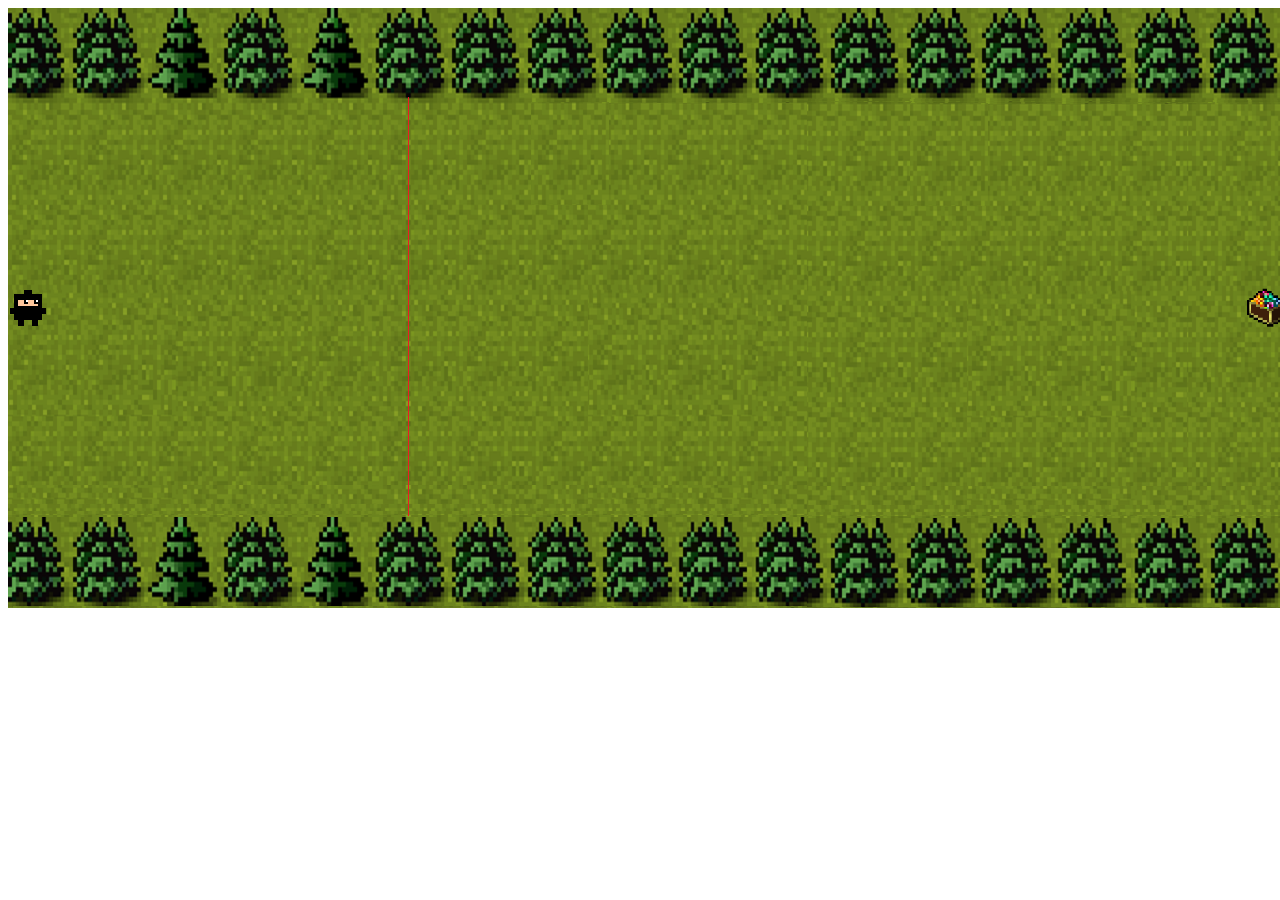
<file: bossExample/index.html>
<!doctype html>
<html lang="en">
<head>
    <meta charset="UTF-8" />
    <title>Learn Game Development at Zenva.com</title>
    <script src="js/phaser.js"></script>
</head>
<body>
<script src="js/game5.js"></script>
</body>
</html>
</file>
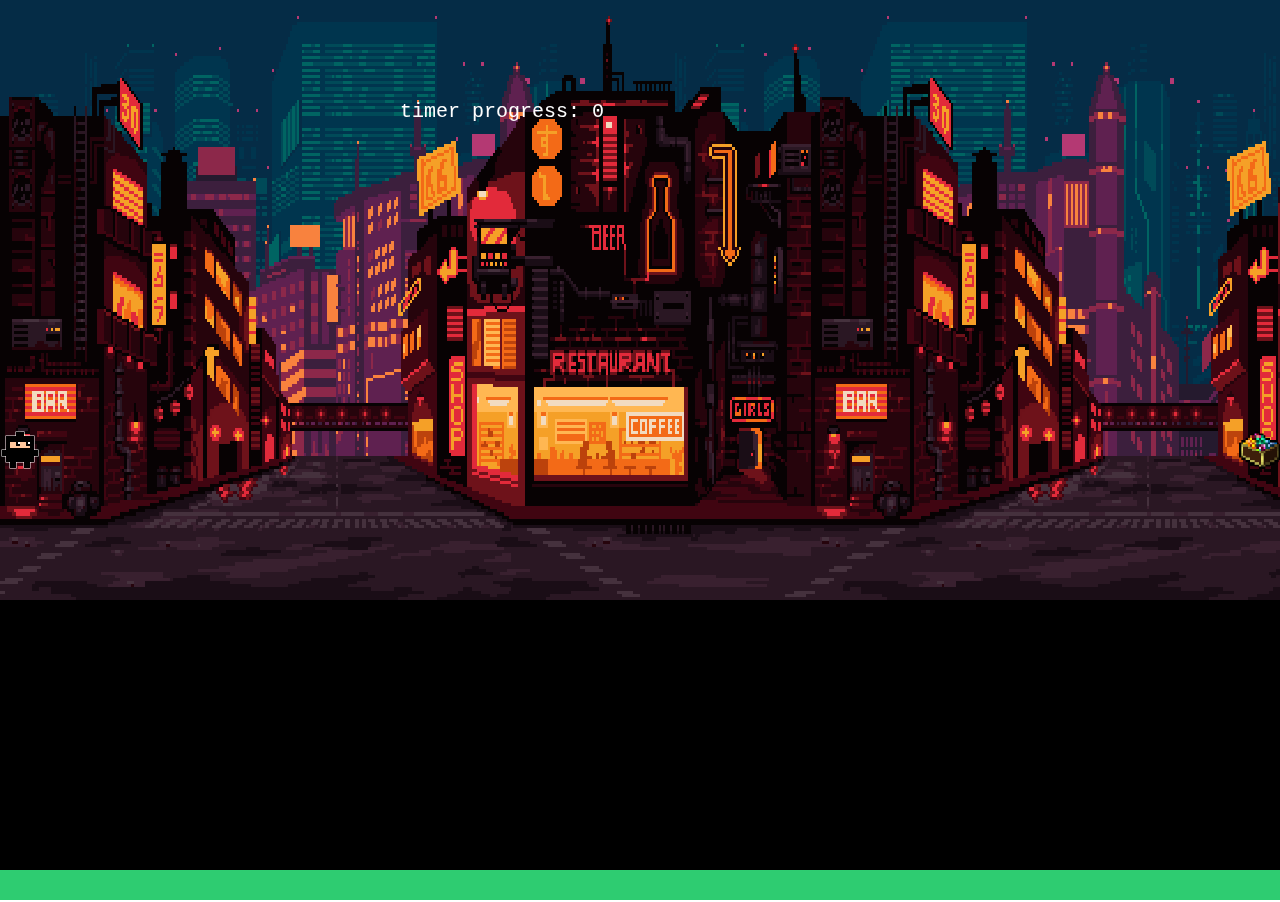
<file: bossRedo/index.html>
<!doctype html>
<html lang="en">
<head>
    <meta charset="UTF-8" />
    <meta name="viewport" content="width=device-width, initial-scale=1.0"/>
    <title>CyberSky</title>
    <link rel="stylesheet" href="css/game.css"/>
    <script src="js/phaser.min.js"></script>


</head>
<body>
	    <script src="js/BossScene.js"></script>
	    <script src="js/game.js"></script>
</body>
</html>
</file>
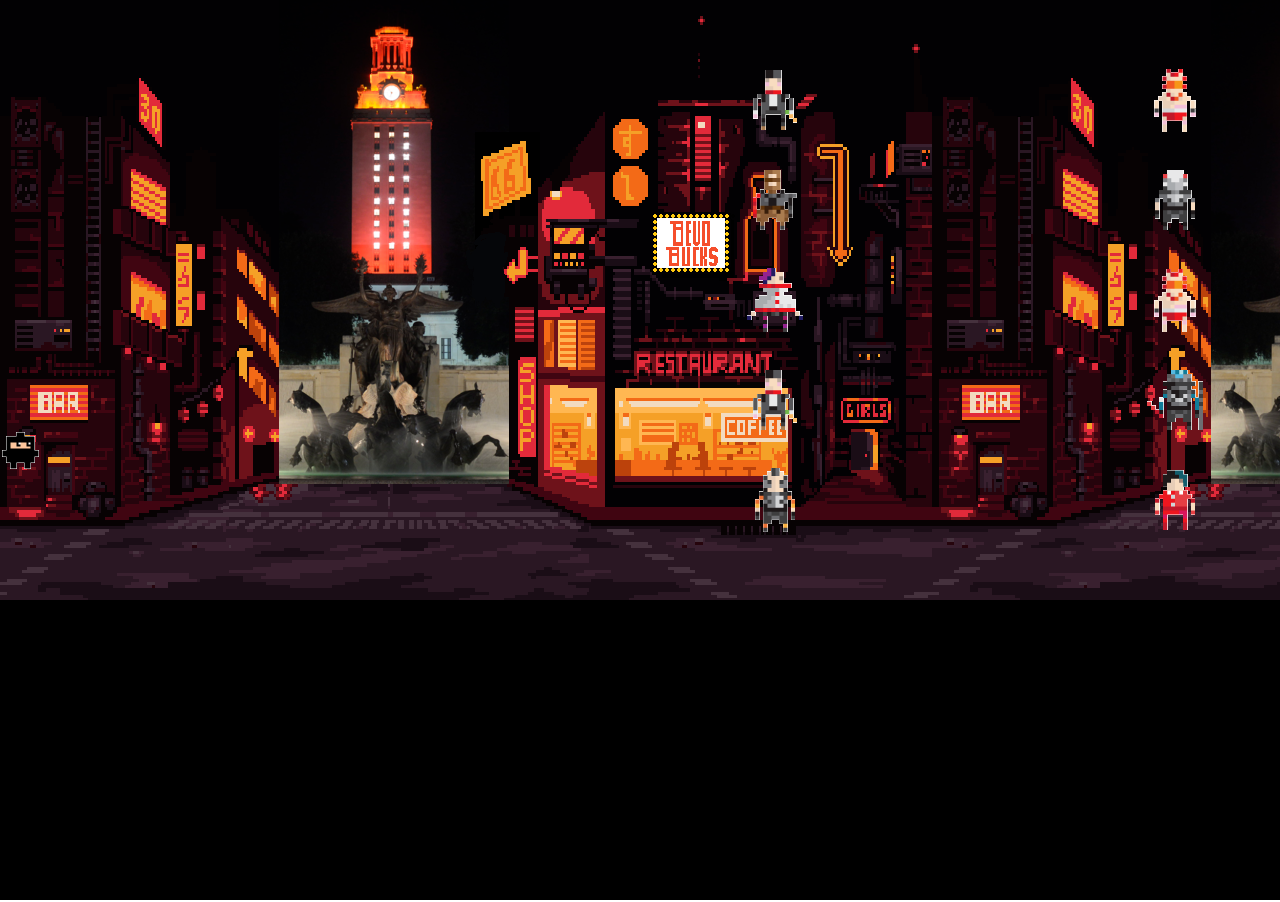
<file: levelPlusBoss/index.html>
<!doctype html>
<html lang="en">
<head>
    <meta charset="UTF-8" />
    <meta name="viewport" content="width=device-width, initial-scale=1.0"/>
    <title>CyberSky</title>
    <link rel="stylesheet" href="css/game.css"/>
    <script src="js/phaser.min.js"></script>


</head>
<body>
	    <script src="js/BossScene.js"></script>
	    <script src="js/game.js"></script>
</body>
</html>
</file>
<file: bossRedo/css/game.css>
/* line 17, /Library/Ruby/Gems/2.0.0/gems/compass-0.12.7/frameworks/compass/stylesheets/compass/reset/_utilities.scss */
html, body{
  margin: 0;
  padding: 0;
  border: 0;
  font: inherit;
  font-size: 100%;
  vertical-align: baseline; }

/* line 22, /Library/Ruby/Gems/2.0.0/gems/compass-0.12.7/frameworks/compass/stylesheets/compass/reset/_utilities.scss */
html {
  line-height: 1; }

/* line 24, /Library/Ruby/Gems/2.0.0/gems/compass-0.12.7/frameworks/compass/stylesheets/compass/reset/_utilities.scss */

html, body {
  width: 100%;
  height: 100%;
  position: relative; }

body {
  -webkit-font-smoothing: antialiased;
  font-family: helvetica, sans-serif;
  font-size: 0.625em;
  color: #000; }
</file>
<file: levelPlusBoss/css/game.css>
/* line 17, /Library/Ruby/Gems/2.0.0/gems/compass-0.12.7/frameworks/compass/stylesheets/compass/reset/_utilities.scss */
html, body{
  margin: 0;
  padding: 0;
  border: 0;
  font: inherit;
  font-size: 100%;
  vertical-align: baseline; }

/* line 22, /Library/Ruby/Gems/2.0.0/gems/compass-0.12.7/frameworks/compass/stylesheets/compass/reset/_utilities.scss */
html {
  line-height: 1; }

/* line 24, /Library/Ruby/Gems/2.0.0/gems/compass-0.12.7/frameworks/compass/stylesheets/compass/reset/_utilities.scss */

html, body {
  width: 100%;
  height: 100%;
  position: relative; }

body {
  -webkit-font-smoothing: antialiased;
  font-family: helvetica, sans-serif;
  font-size: 0.625em;
  color: #000; }
</file>
